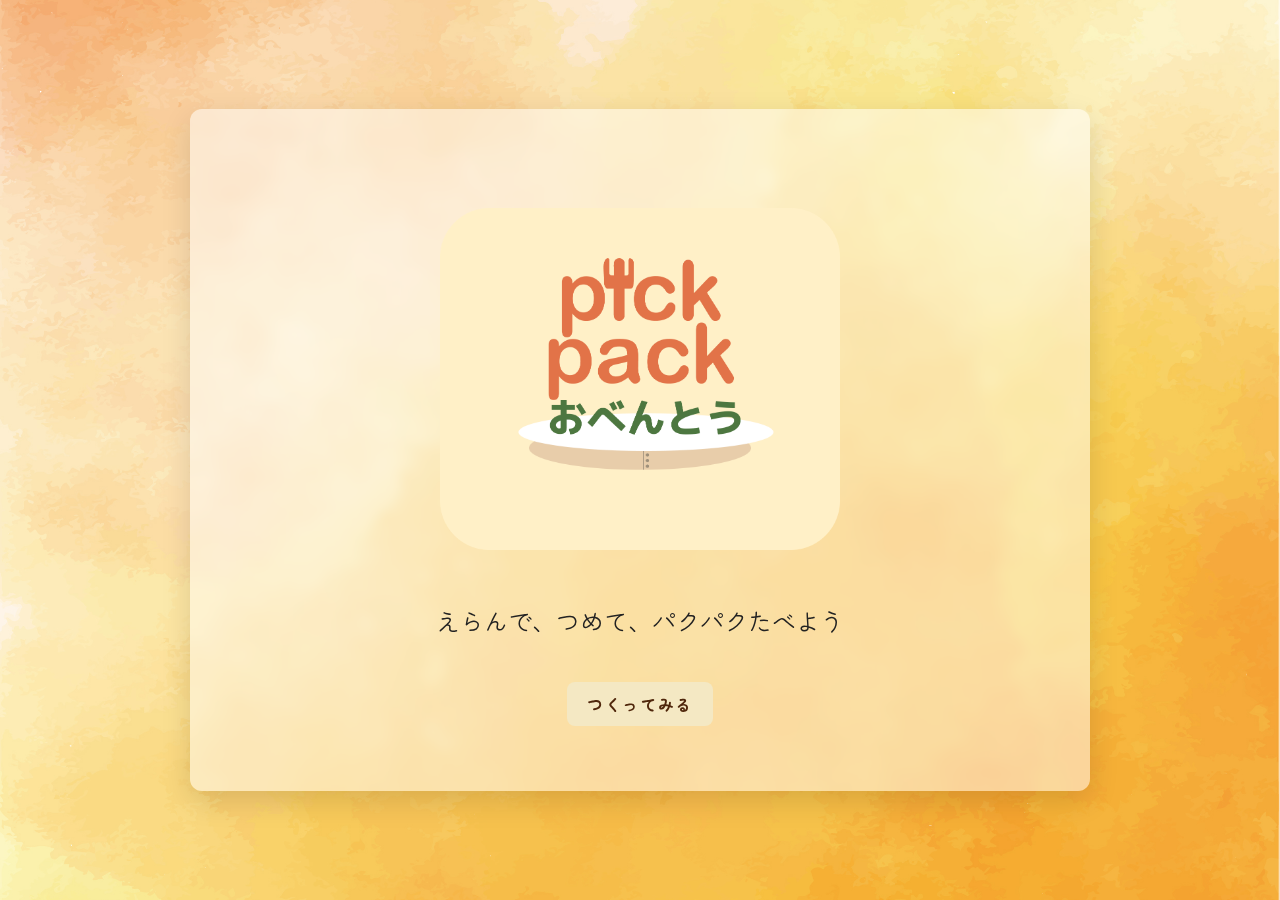
<file: index.html>
<!DOCTYPE html>
<html lang="ja">
<head>
  <meta charset="UTF-8">
  <title>PickPackお弁当</title>
  <link rel="preconnect" href="https://fonts.googleapis.com">
  <link rel="preconnect" href="https://fonts.gstatic.com" crossorigin>
  <link href="https://fonts.googleapis.com/css2?family=Zen+Maru+Gothic&display=swap" rel="stylesheet">
  <link rel="stylesheet" href="style.css">
  <link rel="icon" href="images/favicon.png" type="image/png">
</head>
<body>
  <div class="container">
    <div class="logo-container">
      <img src="images/logo.png" alt="ロゴ" class="logo">
    </div>
    <p>えらんで、つめて、パクパクたべよう</p>
    <button id="start-btn" button onclick="location.href='main.html'">つくってみる</button>
    <br>
    <br>
  </div>
  <script src="script.js"></script>
</body>
</html>
</file>
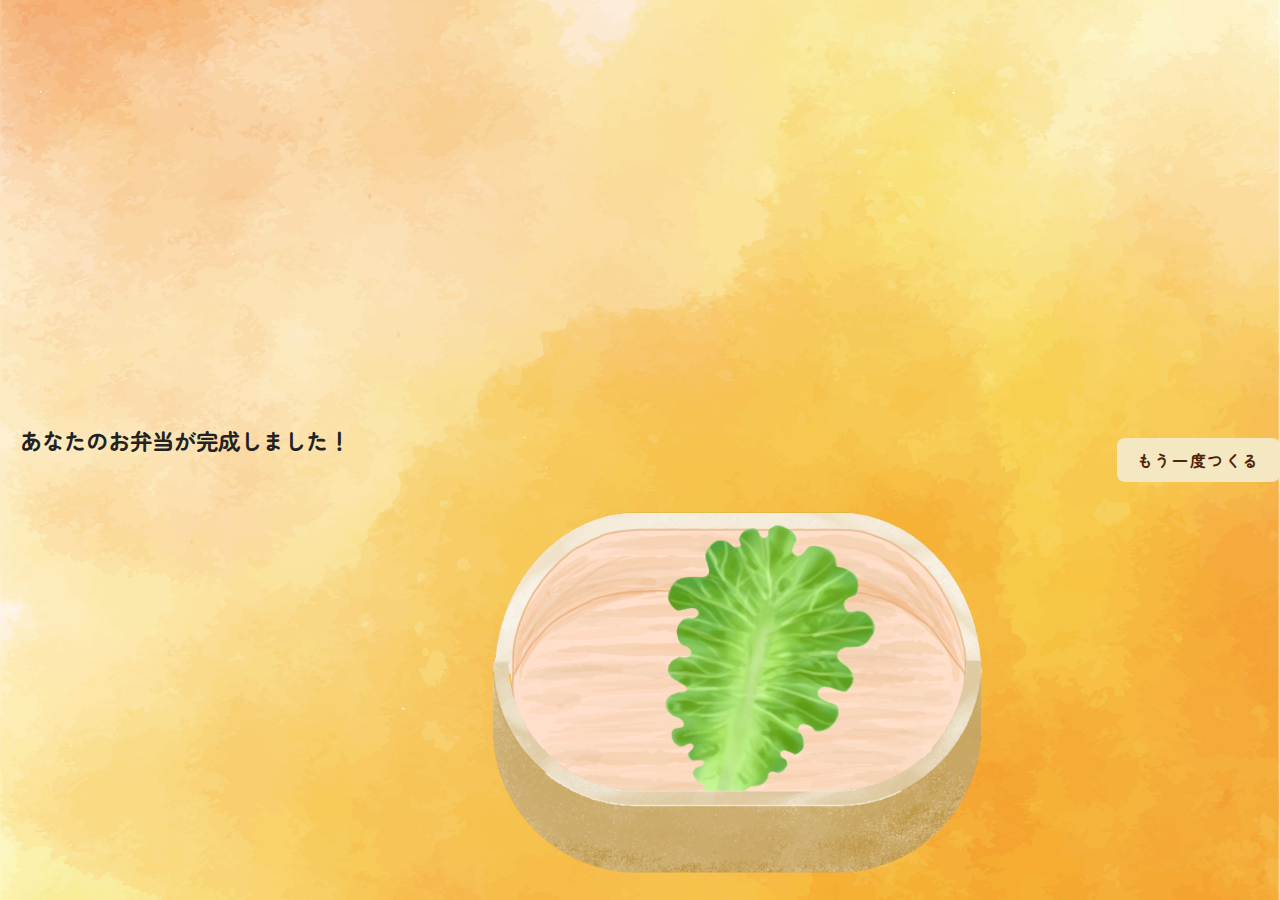
<file: finish.html>
<!DOCTYPE html>
<html lang="ja">
<head>
  <meta charset="UTF-8">
  <title>お弁当完成！</title>
  <link rel="preconnect" href="https://fonts.googleapis.com">
  <link rel="preconnect" href="https://fonts.gstatic.com" crossorigin>
  <link href="https://fonts.googleapis.com/css2?family=Zen+Maru+Gothic&display=swap" rel="stylesheet">
  <link rel="stylesheet" href="style.css">
</head>
<body>
  <h1>あなたのお弁当が完成しました！</h1>

  <div id="bento-area">
    <!-- お弁当箱背景 -->
    <img src="images/box-back.png" class="bento-box">
    <!-- 食材レイヤー -->
    <div id="food-layer"></div>
    <!-- お弁当箱の手前パーツ -->
    <img src="images/box-front.png" class="bento-front">
  </div>
  <br>
  <button onclick="location.href='index.html'">もう一度つくる</button>
  <script src="script.js"></script>
</body>
</html>
</file>
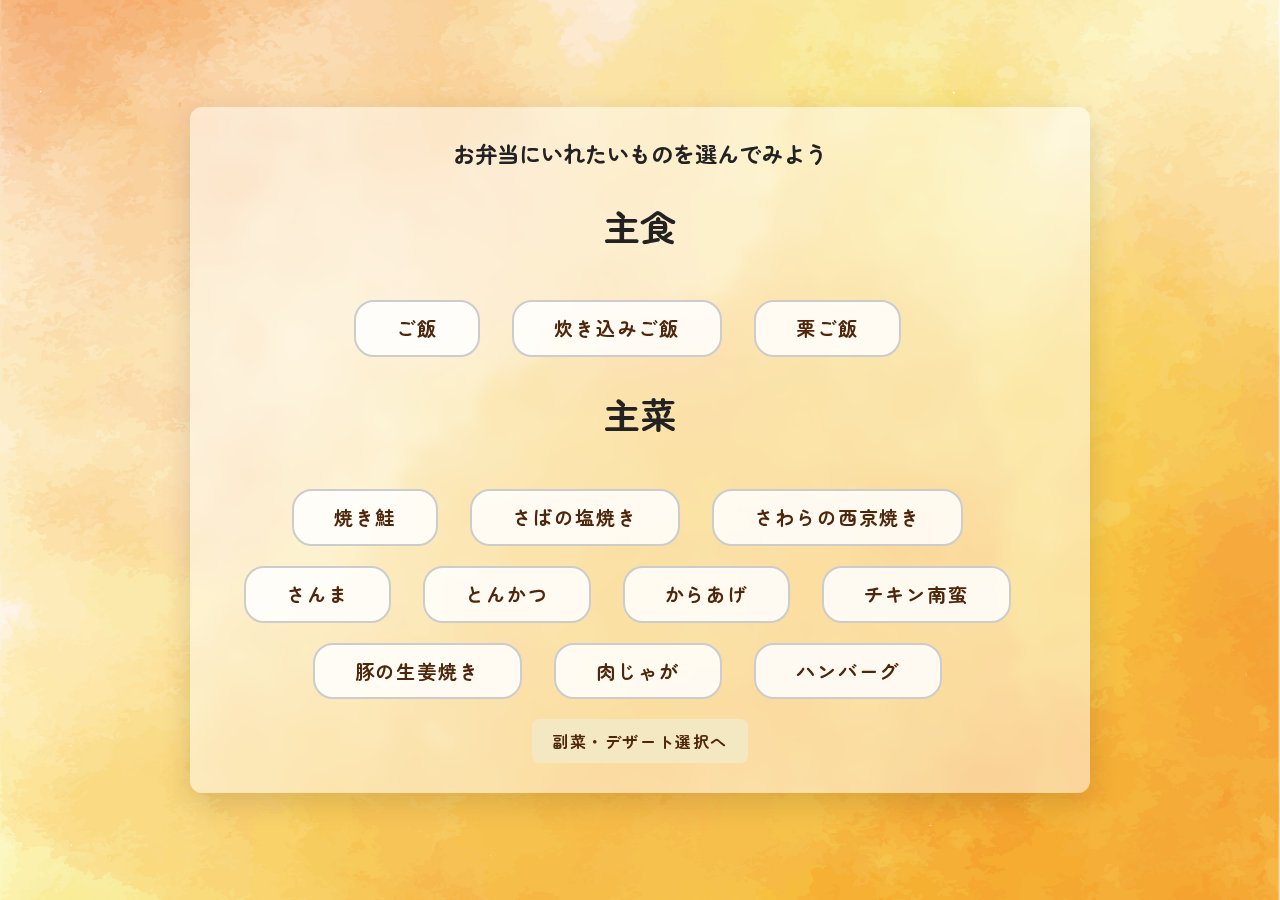
<file: main.html>
<!DOCTYPE html>
<html lang="ja">
<head>
  <meta charset="UTF-8">
  <title>主食・主菜選択</title>
  <link rel="preconnect" href="https://fonts.googleapis.com">
  <link rel="preconnect" href="https://fonts.gstatic.com" crossorigin>
  <link href="https://fonts.googleapis.com/css2?family=Zen+Maru+Gothic&display=swap" rel="stylesheet">
  <link rel="stylesheet" href="style.css">
</head>
<body>
  <div class="container">
    <h1>お弁当にいれたいものを選んでみよう</h1>
    <h2>主食</h2>
    <button class="option-btn" data-type="rice" data-value="gohan">ご飯</button>
    <button class="option-btn" data-type="rice" data-value="takikomi">炊き込みご飯</button>
    <button class="option-btn" data-type="rice" data-value="maron-rice">栗ご飯</button>
    
    <h2>主菜</h2>
    <button class="option-btn" data-type="main" data-value="grilled-salmon">焼き鮭</button>
    <button class="option-btn" data-type="main" data-value="saba-salt">さばの塩焼き</button>
    <button class="option-btn" data-type="main" data-value="sawara-saikyo">さわらの西京焼き</button>
    <button class="option-btn" data-type="main" data-value="sanma-salt">さんま</button>
    <button class="option-btn" data-type="main" data-value="tonkatsu">とんかつ</button>
    <button class="option-btn" data-type="main" data-value="flied-chicken">からあげ</button>
    <button class="option-btn" data-type="main" data-value="chicken-nanban">チキン南蛮</button>
    <button class="option-btn" data-type="main" data-value="pork-ginger">豚の生姜焼き</button>
    <button class="option-btn" data-type="main" data-value="nikujaga">肉じゃが</button>
    <button class="option-btn" data-type="main" data-value="hamburg">ハンバーグ</button>
    <br>
    <button id="go-side">副菜・デザート選択へ</button>
  </div>
  <script src="script.js"></script>
</body>
</html>
</file>
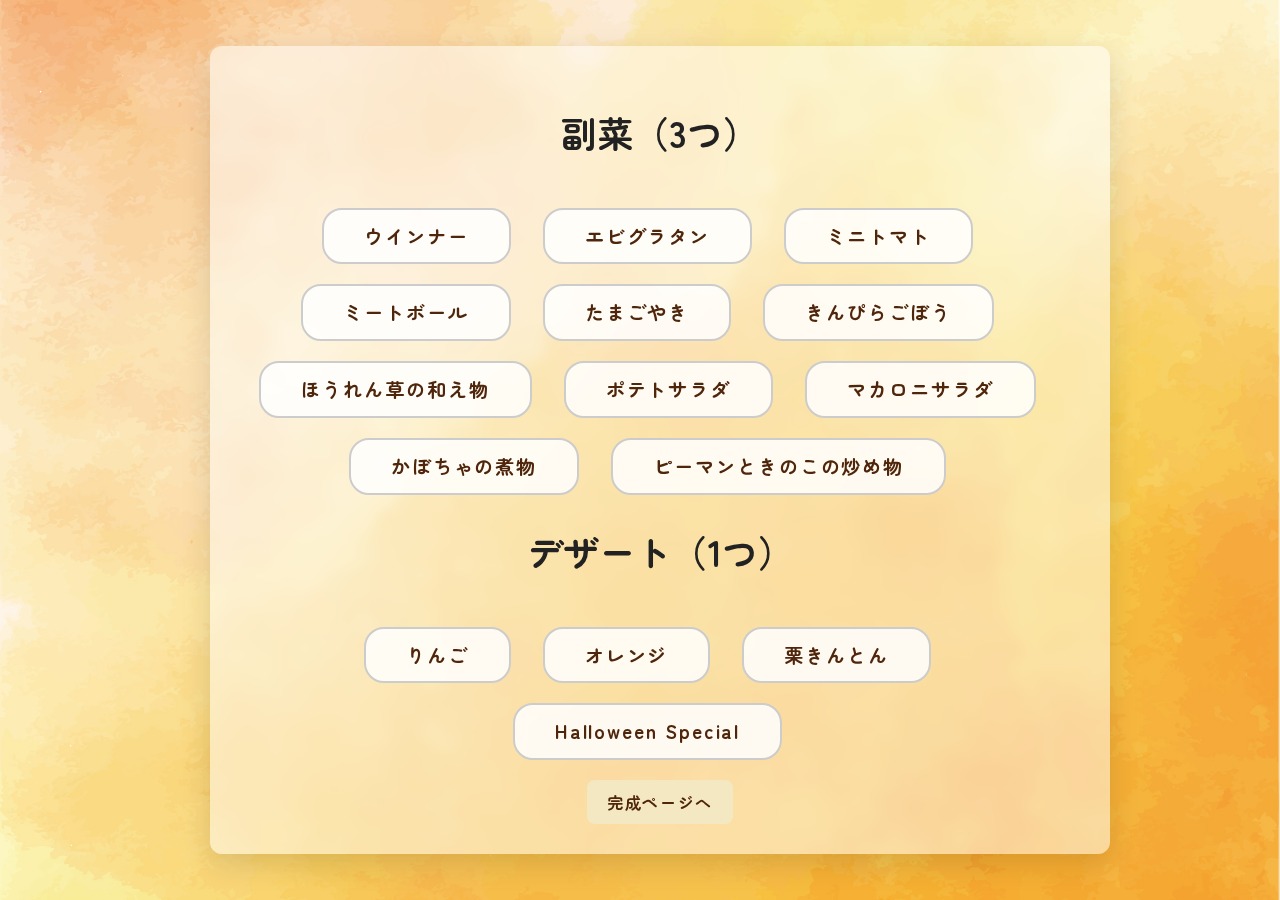
<file: side.html>
<!DOCTYPE html>
<html lang="ja">
<head>
  <meta charset="UTF-8">
  <title>副菜・デザート選択</title>
  <link rel="preconnect" href="https://fonts.googleapis.com">
  <link rel="preconnect" href="https://fonts.gstatic.com" crossorigin>
  <link href="https://fonts.googleapis.com/css2?family=Zen+Maru+Gothic&display=swap" rel="stylesheet">
  <link rel="stylesheet" href="style.css">
</head>
<body>
  <h1></h1>
  <div class="container">
    <h2>副菜（3つ）</h2>
    <button class="option-btn" data-type="side" data-value="sausage">ウインナー</button>
    <button class="option-btn" data-type="side" data-value="shrimp-gratin">エビグラタン</button>
    <button class="option-btn" data-type="side" data-value="minitomato">ミニトマト</button>
    <button class="option-btn" data-type="side" data-value="meatballs">ミートボール</button>
    <button class="option-btn" data-type="side" data-value="tamagoyaki">たまごやき</button>
    <button class="option-btn" data-type="side" data-value="kinpira-gobo">きんぴらごぼう</button>
    <button class="option-btn" data-type="side" data-value="spinach">ほうれん草の和え物</button>
    <button class="option-btn" data-type="side" data-value="potato-salad">ポテトサラダ</button>
    <button class="option-btn" data-type="side" data-value="macaroni-salad">マカロニサラダ</button>
    <button class="option-btn" data-type="side" data-value="boiled-pumpkin">かぼちゃの煮物</button>
    <button class="option-btn" data-type="side" data-value="mushroom">ピーマンときのこの炒め物</button>

    <h2>デザート（1つ）</h2>
    <button class="option-btn" data-type="dessert" data-value="apple-rabbit">りんご</button>
    <button class="option-btn" data-type="dessert" data-value="orange">オレンジ</button>
    <button class="option-btn" data-type="dessert" data-value="kurikinton">栗きんとん</button>
    <button class="option-btn" data-type="dessert" data-value="halloween-special1">Halloween Special</button>
     <br>
    <button id="go-finish">完成ページへ</button>
  </div>
  <script src="script.js"></script>
</body>
</html>
</file>
<file: style.css>
/* 全ページ共通 */
:root {
  --panel-bg: rgba(255, 255, 255, 0.92); /* 半透明白 */
  --accent: #f3a261;                     /* アクセントカラー */
  --max-width: 920px;                    /* コンテナ最大幅 */
}

body {
  font-family: 'Zen Maru Gothic', sans-serif;
  font-size: 24px;
  text-align: center;
  min-height: 100svh; /* ←スマホでも高さを確保 */
  margin: 0;
  padding: 0;
  color: #222;
  /* 背景画像を中央固定に */
  background-image: url('images/bg-pattern.jpg');
  background-size: cover;
  background-position: center center; /* ←中央寄せ */
  background-attachment: fixed; /* ←背景固定 */
  display: flex;
  justify-content: center;
  align-items: center; /* ←縦方向も中央に */
  -webkit-font-smoothing: antialiased;
  -moz-osx-font-smoothing: grayscale;
}

h1 {
  font-size: 1.5rem;
  margin: 20px;
}

.container {
  width: 90%; /* ←スマホ対応 */
  max-width: 900px; /* ←PC用 */
  background-color: rgba(255, 255, 255, 0.5);
  border-radius: 12px;
  padding: 30px; /* ←スマホ用に小さく */
  box-shadow: 0 10px 30px rgba(0, 0, 0, 0.12);
  box-sizing: border-box;
  backdrop-filter: blur(6px);
  -webkit-backdrop-filter: blur(6px);
}

.logo-container {
  display: flex;           /* 中央寄せの基本 */
  justify-content: center; /* 水平方向中央 */
  align-items: center;     /* 垂直方向中央 */
  height: 400px;           /* 必要に応じて高さ */
  margin-top: 40px;        /* ページ上部からの余白 */
}

.logo {
  width: 400px;  /* 画像の横幅を指定 */
  height: auto;  /* 縦横比を保ったまま自動調整 */
}

/* 見出しなど */
h1 {
  margin-top: 0;
  font-size: 1.4rem;
}

/* レイアウト用グリッド */
.grid {
  display: grid;
  grid-template-columns: 1fr 320px;
  gap: 18px;
  margin-top: 16px;
}

/* メイン領域 */
.main {
  min-height: 220px;
}

/* サイド領域 */
.aside {
  background: rgba(255, 255, 255, 0.7);
  padding: 12px;
  border-radius: 8px;
  box-shadow: inset 0 1px 0 rgba(255, 255, 255, 0.6);
}

/* フッター */
.footer {
  margin-top: 18px;
  text-align: right;
  color: #666;
  font-size: 0.9rem;
}

/* 親要素（ボタンを縦に並べる場合） */
.button-container {
  display: flex;
  flex-direction: column; /* 縦方向に積む */
  align-items: center;    /* 中央寄せ */
  gap: 50px;              /* ボタン同士の間隔 */
}

/* ボタン */
.option-btn {
  display: inline-block;                /* 内容に合わせつつ、中央寄せ */
  width: auto;                          /* 固定幅なし */
  padding: 12px 40px;                   /* 上下12px・左右30pxで余白多め */
  font-family: 'Zen Maru Gothic', sans-serif;
  font-size: 1.2rem;
  border: 2px solid #ccc;
  border-radius: 20px;                /* 超丸にする（pill型） */
  background-color: rgba(255, 255, 255, 0.85);
  cursor: pointer;
  transition: all 0.3s ease;
  text-align: center;
  margin-right: 25px;  
}
.option-btn:hover {
  background-color: rgba(255, 240, 240, 0.9);
  border-color: #f08080;
}

.option-btn.selected {
  background: #f9dcdc;
  border-color: #f08080;
}

.message-area {
  margin-top: 5px;
  padding: 0;
  background: none;       /* 背景なし */
  border: none;           /* 枠線なし */
  font-size: 16px;
  color: #333;            /* 好きな色に変更可能 */
  text-align: center;       /* 文字揃え（左・中央・右）選べます */
  min-height: 1em;        /* 高さ確保（なくてもOK） */
}

#bento-message {
  margin-top: 5px;
  padding: 0;
  background: none;       /* 背景なし */
  border: none;           /* 枠線なし */
  font-size: 18px;
  color: #333;            /* 好きな色に変更可能 */
  text-align: center;       /* 文字揃え（左・中央・右）選べます */
}

#custom-title-input {
  font-size: 16px;
  margin-top: 20px; 
  padding: 10px; 
  width: 50%; 
  max-width: 400px;
  box-sizing: border-box;
  border-radius: 8px;
  border: 1px solid #ccc;
}

/* 弁当箱全体のコンテナ */
#bento-area {
  position: relative;
  width: 90vw;
  max-width: 500px;
  height: 60vw;
  max-height: 350px;
  margin: auto;
}

/* 背景（お弁当箱本体） */
.bento-box {
  position: absolute;
  width: 100%;
  height: 100%;
  top: 0;
  left: 0;
  z-index: 1;
}

/* 食材レイヤー */
#food-layer img {
  position: absolute;
  transform: translate(-50%, -50%);
}

.food-img {
  position: absolute;
}

/* 前後の配置レイヤー */
.rice {
  z-index: 1;
}

.leaf {
  z-index: 2;
}

.side-back,
.dessert-back {
  z-index: 3;
}

.main {
  z-index: 4;
}
.side-front {
  z-index: 5;
}
.bento-front {
  position: absolute;
  width: 102%;
  bottom: -55px; /* ←高さ微調整 */
  left: -13px;
  z-index: 6;
}


/* スマホ対応 */
@media (max-width: 650px) {
  body {
    padding: 20px 10px;
    background-size: contain; 
  }
  .grid {
    grid-template-columns: 1fr;
  }
  .aside {
    order: -1;
    margin-bottom: 12px;
  }
  h1 {
    font-size: 1.2rem;
  }
  .container {
    border-radius: 10px;
    width: 80%;         /* 少し狭く */
    font-size: 22px;    /* 文字を大きく */
  }
    button {
    font-size: 12px;    /* ボタン文字も大きく */
    padding: 12px 20px; /* ボタンをタップしやすく */
  }
}

/* お弁当エリアの下に余白を追加 */
#bento-area {
  margin-bottom: 60px; /* 余白を追加してボタンが重ならないように */
}

/* ボタンを中央寄せ＆上に少し余白 */
button {
  font-family: 'Zen Maru Gothic', sans-serif;
  display: inline-block;
  margin-top: 20px; /* 上に余白 */
  padding: 10px 20px;
  font-size: 1rem;
  z-index: 100; /* 念のためボタンを前面に */
  position: relative; /* 重なり防止 */
  font-weight: 700;
  line-height: 1.5;
  cursor: pointer;
  -webkit-user-select: none;
  -moz-user-select: none;
  -ms-user-select: none;
  user-select: none;
  -webkit-transition: all 0.3s;
  transition: all 0.3s;
  text-align: center;
  vertical-align: middle;
  text-decoration: none;
  letter-spacing: 0.1em;
  color: #4f260b;
  background-color: #f4e8c3;
  border: none;
  border-radius: 0.5rem;
}

.btn-group {
  display: flex;
  justify-content: center; /* 中央寄せ */
  gap: 20px; /* ←ボタン同士の間隔（pxを調整） */
}

/* それぞれのボタンに別々のスタイル */
#rename-btn {
  font-family: 'Zen Maru Gothic', sans-serif;
  background-color: #ffffff;
  color: #4f260b;
  padding: 5px 12px;
  border: 2px solid #ffa812;
  border-radius: 9999px;
  cursor: pointer;
}

#share-x {
  background-color: #ffa812;
  color: white;
  padding: 10px 16px;
  border: none;
  border-radius: 8px;
  cursor: pointer;
}

#eat-btn {
  font-family: 'Yomogi', cursive;
  font-size: 16px;
  background-color: #e8e5e0;
  color: #c9c1bc;
  padding: 12px 20px;
  border: none;
  border-radius: 9999px;
  cursor: pointer;
}
</file>
